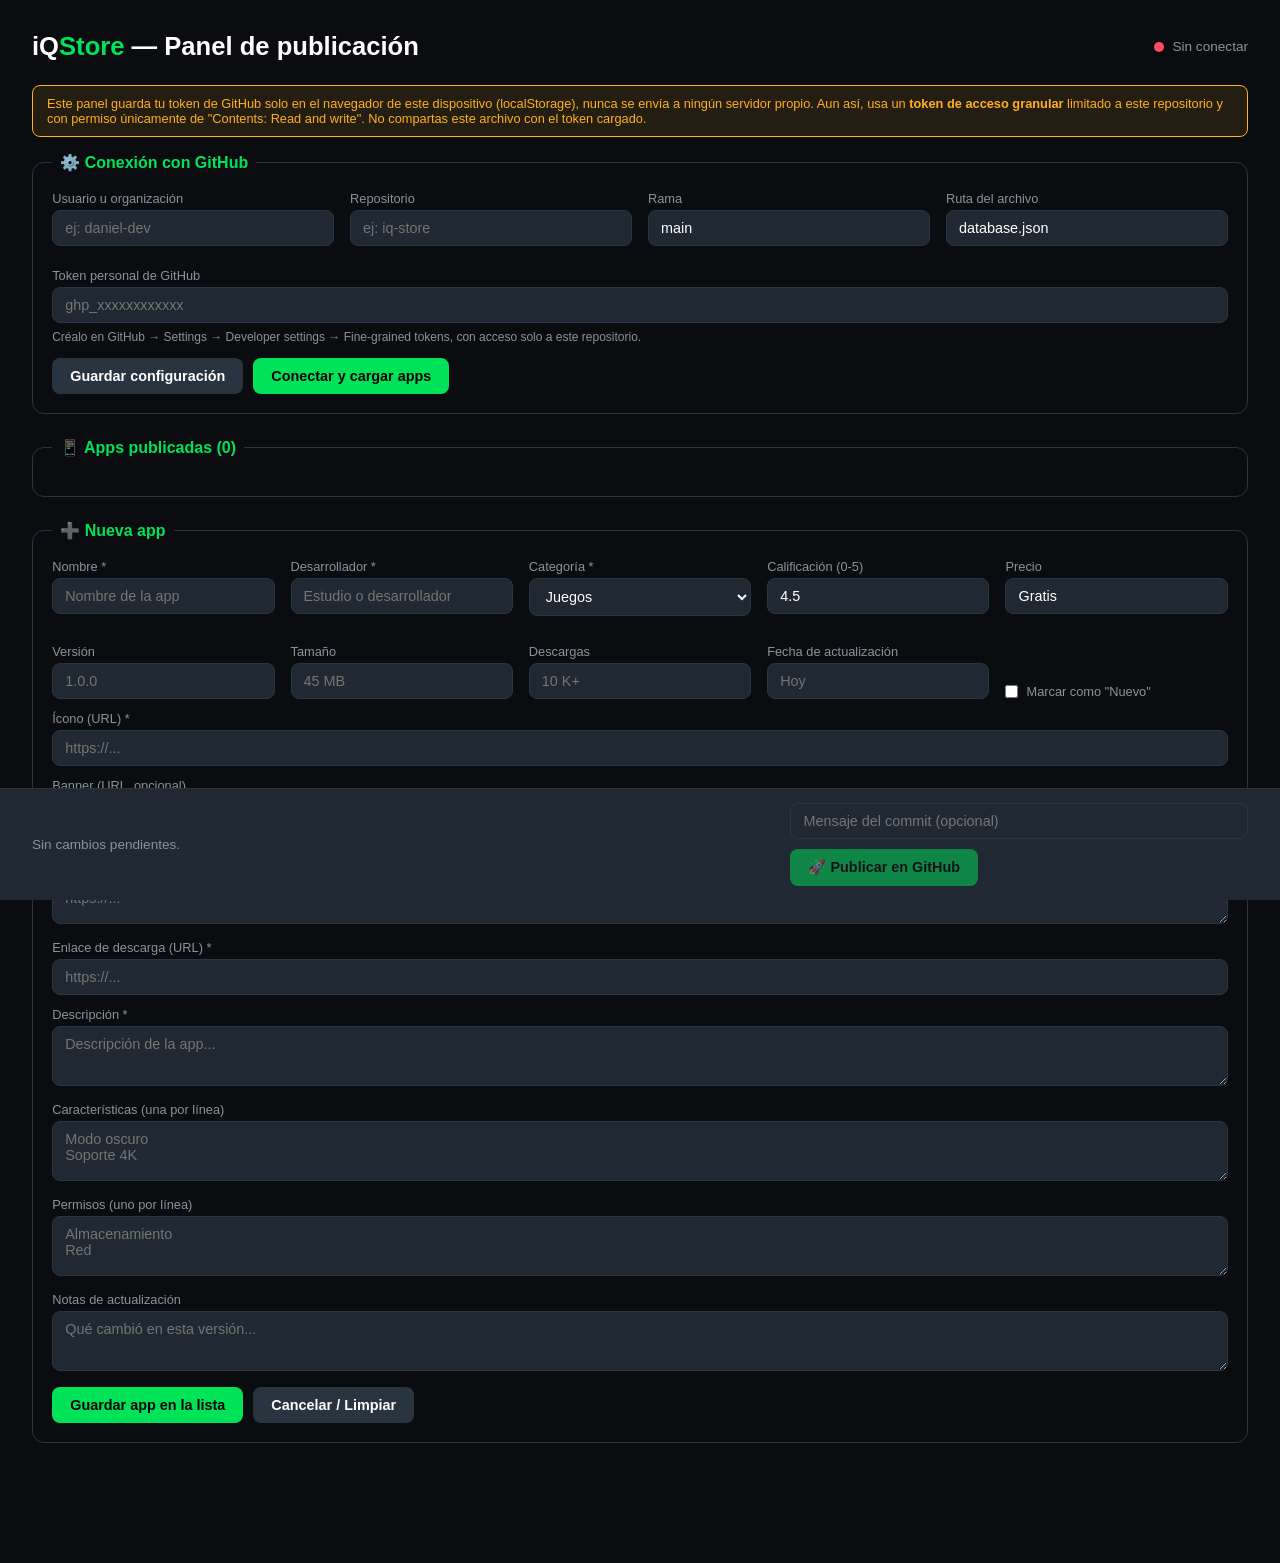
<file: admin.html>
<!DOCTYPE html>
<html lang="es">
<head>
<meta charset="UTF-8">
<meta name="viewport" content="width=device-width, initial-scale=1.0">
<title>iQ Store | Panel de publicación</title>
<style>
:root {
    --bg-main: #0b0c10; --bg-card: #1f2833; --bg-hover: #293441;
    --green: #00E359; --green-hover: #00c24c; --text-main: #fff; --text-muted: #8b929a;
    --border: #2a3644; --danger: #ff4d5e; --warn: #ffb020;
}
* { margin:0; padding:0; box-sizing:border-box; font-family: Roboto, Arial, sans-serif; }
body { background:var(--bg-main); color:var(--text-main); padding:2rem; padding-bottom:6rem; }
h1 { font-size:1.6rem; }
h1 span { color:var(--green); }
.top { display:flex; justify-content:space-between; align-items:center; flex-wrap:wrap; gap:10px; margin-bottom:1.5rem; }
.status { display:flex; align-items:center; gap:8px; font-size:0.85rem; color:var(--text-muted); }
.dot { width:10px; height:10px; border-radius:50%; background:var(--danger); }
.dot.on { background:var(--green); }

fieldset { border:1px solid var(--border); border-radius:12px; padding:1.2rem; margin-bottom:1.5rem; }
legend { padding:0 8px; color:var(--green); font-weight:600; cursor:pointer; }
.grid { display:grid; grid-template-columns:repeat(auto-fit,minmax(220px,1fr)); gap:1rem; }
label { display:block; font-size:0.8rem; color:var(--text-muted); margin-bottom:4px; }
input, select, textarea {
    width:100%; background:var(--bg-card); border:1px solid var(--border); border-radius:8px;
    color:var(--text-main); padding:9px 12px; font-size:0.9rem;
}
input:focus, select:focus, textarea:focus { outline:none; border-color:var(--green); }
textarea { resize:vertical; min-height:60px; }
.field { margin-bottom:12px; }
.row { display:flex; gap:10px; flex-wrap:wrap; margin-top:10px; }
.checkbox-row { display:flex; align-items:center; gap:8px; }
.checkbox-row input { width:auto; }

button { cursor:pointer; border:none; border-radius:8px; padding:10px 18px; font-weight:600; font-size:0.9rem; transition:0.2s; }
.btn-primary { background:var(--green); color:#000; }
.btn-primary:hover { background:var(--green-hover); }
.btn-secondary { background:var(--bg-hover); color:var(--text-main); }
.btn-secondary:hover { background:var(--border); }
.btn-danger { background:transparent; color:var(--danger); border:1px solid var(--danger); }
.btn-danger:hover { background:var(--danger); color:#fff; }
button:disabled { opacity:0.5; cursor:not-allowed; }

.app-list { display:flex; flex-direction:column; gap:8px; max-height:420px; overflow-y:auto; }
.app-row {
    display:flex; align-items:center; gap:12px; background:var(--bg-card); border:1px solid var(--border);
    border-radius:10px; padding:8px 12px;
}
.app-row img { width:42px; height:42px; border-radius:10px; object-fit:cover; flex-shrink:0; background:var(--bg-hover); }
.app-row .info { flex:1; min-width:0; }
.app-row .name { font-weight:600; font-size:0.9rem; white-space:nowrap; overflow:hidden; text-overflow:ellipsis; }
.app-row .meta { font-size:0.75rem; color:var(--text-muted); }
.badge { font-size:0.7rem; padding:2px 8px; border-radius:10px; background:var(--bg-hover); color:var(--text-muted); }
.badge.new { background:var(--green); color:#000; }
.badge.pending { background:var(--warn); color:#000; }
.app-row .actions { display:flex; gap:6px; }
.icon-sm-btn { background:var(--bg-hover); color:var(--text-main); padding:6px 10px; border-radius:6px; font-size:0.75rem; }
.icon-sm-btn:hover { background:var(--border); }

.publish-bar {
    position:fixed; bottom:0; left:0; width:100%; background:var(--bg-card); border-top:1px solid var(--border);
    padding:14px 2rem; display:flex; justify-content:space-between; align-items:center; flex-wrap:wrap; gap:10px; z-index:50;
}
.publish-bar .msg { font-size:0.85rem; color:var(--text-muted); }
.publish-bar .msg.dirty { color:var(--warn); }

.toast-container { position:fixed; top:20px; right:20px; z-index:2000; display:flex; flex-direction:column; gap:10px; }
.toast {
    background:var(--bg-card); border:1px solid var(--border); color:var(--text-main); padding:12px 18px;
    border-radius:10px; font-size:0.85rem; box-shadow:0 6px 20px rgba(0,0,0,0.5); max-width:320px;
    animation:in 0.25s ease;
}
.toast.success { border-color:var(--green); }
.toast.error { border-color:var(--danger); }
@keyframes in { from{opacity:0; transform:translateY(-8px);} to{opacity:1; transform:translateY(0);} }
.toast.fade { animation:out 0.3s ease forwards; }
@keyframes out { to{opacity:0; transform:translateY(-8px);} }

.help { font-size:0.75rem; color:var(--text-muted); margin-top:6px; line-height:1.4; }
.warn-box { background:rgba(255,176,32,0.1); border:1px solid var(--warn); color:var(--warn); padding:10px 14px; border-radius:8px; font-size:0.8rem; margin-bottom:1rem; }
</style>
</head>
<body>

<div class="top">
    <h1>iQ<span>Store</span> — Panel de publicación</h1>
    <div class="status"><div class="dot" id="connDot"></div><span id="connText">Sin conectar</span></div>
</div>

<div class="warn-box">
    Este panel guarda tu token de GitHub solo en el navegador de este dispositivo (localStorage), nunca se envía a ningún servidor propio. Aun así, usa un <strong>token de acceso granular</strong> limitado a este repositorio y con permiso únicamente de "Contents: Read and write". No compartas este archivo con el token cargado.
</div>

<fieldset>
    <legend onclick="toggleSection('cfgBody')">⚙️ Conexión con GitHub</legend>
    <div id="cfgBody">
        <div class="grid">
            <div class="field"><label>Usuario u organización</label><input id="cfgOwner" placeholder="ej: daniel-dev"></div>
            <div class="field"><label>Repositorio</label><input id="cfgRepo" placeholder="ej: iq-store"></div>
            <div class="field"><label>Rama</label><input id="cfgBranch" placeholder="main" value="main"></div>
            <div class="field"><label>Ruta del archivo</label><input id="cfgPath" placeholder="database.json" value="database.json"></div>
        </div>
        <div class="field" style="margin-top:10px;">
            <label>Token personal de GitHub</label>
            <input id="cfgToken" type="password" placeholder="ghp_xxxxxxxxxxxx">
            <div class="help">Créalo en GitHub → Settings → Developer settings → Fine-grained tokens, con acceso solo a este repositorio.</div>
        </div>
        <div class="row">
            <button class="btn-secondary" onclick="saveConfig()">Guardar configuración</button>
            <button class="btn-primary" onclick="testAndLoad()">Conectar y cargar apps</button>
        </div>
    </div>
</fieldset>

<fieldset>
    <legend>📱 Apps publicadas (<span id="appCount">0</span>)</legend>
    <div class="app-list" id="appList"></div>
</fieldset>

<fieldset>
    <legend id="formLegend">➕ Nueva app</legend>
    <div class="grid">
        <div class="field"><label>Nombre *</label><input id="fName" placeholder="Nombre de la app"></div>
        <div class="field"><label>Desarrollador *</label><input id="fDeveloper" placeholder="Estudio o desarrollador"></div>
        <div class="field"><label>Categoría *</label>
            <select id="fCategory">
                <option value="Juegos">Juegos</option>
                <option value="Entretenimiento">Entretenimiento</option>
                <option value="Herramientas">Herramientas</option>
            </select>
        </div>
        <div class="field"><label>Calificación (0-5)</label><input id="fRating" type="number" min="0" max="5" step="0.1" value="4.5"></div>
        <div class="field"><label>Precio</label><input id="fPrice" value="Gratis"></div>
        <div class="field"><label>Versión</label><input id="fVersion" placeholder="1.0.0"></div>
        <div class="field"><label>Tamaño</label><input id="fSize" placeholder="45 MB"></div>
        <div class="field"><label>Descargas</label><input id="fDownloads" placeholder="10 K+"></div>
        <div class="field"><label>Fecha de actualización</label><input id="fUpdateDate" placeholder="Hoy"></div>
        <div class="field checkbox-row" style="align-self:end;"><input type="checkbox" id="fIsNew"><label style="margin:0;">Marcar como "Nuevo"</label></div>
    </div>

    <div class="field"><label>Ícono (URL) *</label><input id="fIcon" placeholder="https://..."></div>
    <div class="field"><label>Banner (URL, opcional)</label><input id="fBanner" placeholder="https://..."></div>
    <div class="field"><label>Capturas de pantalla (una URL por línea) *</label><textarea id="fScreenshots" placeholder="https://...&#10;https://..."></textarea></div>
    <div class="field"><label>Enlace de descarga (URL) *</label><input id="fDownloadUrl" placeholder="https://..."></div>

    <div class="field"><label>Descripción *</label><textarea id="fDescription" placeholder="Descripción de la app..."></textarea></div>
    <div class="field"><label>Características (una por línea)</label><textarea id="fFeatures" placeholder="Modo oscuro&#10;Soporte 4K"></textarea></div>
    <div class="field"><label>Permisos (uno por línea)</label><textarea id="fPermissions" placeholder="Almacenamiento&#10;Red"></textarea></div>
    <div class="field"><label>Notas de actualización</label><textarea id="fUpdateNotes" placeholder="Qué cambió en esta versión..."></textarea></div>

    <div class="row">
        <button class="btn-primary" onclick="saveAppFromForm()" id="saveBtn">Guardar app en la lista</button>
        <button class="btn-secondary" onclick="resetForm()">Cancelar / Limpiar</button>
    </div>
</fieldset>

<div class="publish-bar">
    <span class="msg" id="publishMsg">Sin cambios pendientes.</span>
    <div class="row" style="margin:0;">
        <input id="commitMsg" placeholder="Mensaje del commit (opcional)" style="min-width:260px;">
        <button class="btn-primary" id="publishBtn" onclick="publishToGitHub()" disabled>🚀 Publicar en GitHub</button>
    </div>
</div>

<div class="toast-container" id="toastContainer"></div>

<script>
let workingApps = [];
let currentSha = null;
let editingId = null;
let dirty = false;

/* ===== Configuración ===== */
function loadConfig() {
    const cfg = JSON.parse(localStorage.getItem('iqstore_admin_config') || '{}');
    document.getElementById('cfgOwner').value = cfg.owner || '';
    document.getElementById('cfgRepo').value = cfg.repo || '';
    document.getElementById('cfgBranch').value = cfg.branch || 'main';
    document.getElementById('cfgPath').value = cfg.path || 'database.json';
    document.getElementById('cfgToken').value = localStorage.getItem('iqstore_admin_token') || '';
}
function saveConfig() {
    const cfg = {
        owner: document.getElementById('cfgOwner').value.trim(),
        repo: document.getElementById('cfgRepo').value.trim(),
        branch: document.getElementById('cfgBranch').value.trim() || 'main',
        path: document.getElementById('cfgPath').value.trim() || 'database.json'
    };
    localStorage.setItem('iqstore_admin_config', JSON.stringify(cfg));
    localStorage.setItem('iqstore_admin_token', document.getElementById('cfgToken').value.trim());
    showToast('Configuración guardada en este navegador', 'success');
}
function getConfig() {
    return {
        owner: document.getElementById('cfgOwner').value.trim(),
        repo: document.getElementById('cfgRepo').value.trim(),
        branch: document.getElementById('cfgBranch').value.trim() || 'main',
        path: document.getElementById('cfgPath').value.trim() || 'database.json',
        token: document.getElementById('cfgToken').value.trim()
    };
}
function toggleSection(id) {
    const el = document.getElementById(id);
    el.style.display = el.style.display === 'none' ? 'block' : 'none';
}

/* ===== Codificación UTF-8 <-> Base64 ===== */
function b64EncodeUnicode(str) {
    return btoa(encodeURIComponent(str).replace(/%([0-9A-F]{2})/g, (m, p1) => String.fromCharCode('0x' + p1)));
}
function b64DecodeUnicode(str) {
    return decodeURIComponent(atob(str).split('').map(c => '%' + ('00' + c.charCodeAt(0).toString(16)).slice(-2)).join(''));
}

/* ===== Conexión y carga ===== */
function setConnected(ok, text) {
    document.getElementById('connDot').classList.toggle('on', ok);
    document.getElementById('connText').textContent = text;
}

async function testAndLoad() {
    saveConfig();
    const cfg = getConfig();
    if (!cfg.owner || !cfg.repo || !cfg.token) {
        showToast('Completa usuario, repositorio y token', 'error');
        return;
    }
    setConnected(false, 'Conectando...');
    try {
        const url = `https://api.github.com/repos/${cfg.owner}/${cfg.repo}/contents/${cfg.path}?ref=${cfg.branch}`;
        const res = await fetch(url, {
            headers: { 'Authorization': `token ${cfg.token}`, 'Accept': 'application/vnd.github+json' }
        });
        if (res.status === 401) throw new Error('Token inválido o sin permisos');
        if (res.status === 404) throw new Error('No se encontró el archivo/repositorio (revisa owner, repo, rama y ruta)');
        if (!res.ok) throw new Error(`Error ${res.status} al conectar con GitHub`);

        const data = await res.json();
        currentSha = data.sha;
        const content = b64DecodeUnicode(data.content.replace(/\n/g, ''));
        workingApps = JSON.parse(content);

        setConnected(true, `Conectado a ${cfg.owner}/${cfg.repo}`);
        dirty = false;
        updatePublishBar();
        renderAppList();
        showToast(`Se cargaron ${workingApps.length} apps desde GitHub`, 'success');
    } catch (err) {
        setConnected(false, 'Sin conectar');
        showToast(err.message, 'error');
    }
}

/* ===== Lista de apps ===== */
function renderAppList() {
    const list = document.getElementById('appList');
    document.getElementById('appCount').textContent = workingApps.length;
    if (workingApps.length === 0) {
        list.innerHTML = `<p style="color:var(--text-muted); font-size:0.85rem;">No hay apps cargadas todavía. Conecta con GitHub o crea una nueva app abajo.</p>`;
        return;
    }
    list.innerHTML = workingApps.map(app => `
        <div class="app-row">
            <img src="${app.icon || ''}" alt="">
            <div class="info">
                <div class="name">${app.name} <span class="badge">${app.category}</span> ${app.isNew ? '<span class="badge new">NUEVO</span>' : ''}</div>
                <div class="meta">${app.developer} · ${app.rating}★ · v${app.version || '1.0'}</div>
            </div>
            <div class="actions">
                <button class="icon-sm-btn" onclick="editApp(${app.id})">Editar</button>
                <button class="icon-sm-btn" onclick="duplicateApp(${app.id})">Duplicar</button>
                <button class="icon-sm-btn" style="color:var(--danger);" onclick="deleteApp(${app.id})">Eliminar</button>
            </div>
        </div>
    `).join('');
}

function nextId() {
    return workingApps.length ? Math.max(...workingApps.map(a => a.id)) + 1 : 1;
}

/* ===== Formulario ===== */
function fillForm(app) {
    document.getElementById('fName').value = app.name || '';
    document.getElementById('fDeveloper').value = app.developer || '';
    document.getElementById('fCategory').value = app.category || 'Juegos';
    document.getElementById('fRating').value = app.rating || '4.5';
    document.getElementById('fPrice').value = app.price || 'Gratis';
    document.getElementById('fVersion').value = app.version || '';
    document.getElementById('fSize').value = app.size || '';
    document.getElementById('fDownloads').value = app.downloads || '';
    document.getElementById('fUpdateDate').value = app.updateDate || '';
    document.getElementById('fIsNew').checked = !!app.isNew;
    document.getElementById('fIcon').value = app.icon || '';
    document.getElementById('fBanner').value = app.banner || '';
    document.getElementById('fScreenshots').value = (app.screenshots || []).join('\n');
    document.getElementById('fDownloadUrl').value = app.downloadUrl || '';
    document.getElementById('fDescription').value = app.description || '';
    document.getElementById('fFeatures').value = (app.features || []).join('\n');
    document.getElementById('fPermissions').value = (app.permissions || []).join('\n');
    document.getElementById('fUpdateNotes').value = app.updateNotes || '';
}

function resetForm() {
    editingId = null;
    document.getElementById('formLegend').textContent = '➕ Nueva app';
    document.getElementById('saveBtn').textContent = 'Guardar app en la lista';
    fillForm({});
}

function editApp(id) {
    const app = workingApps.find(a => a.id === id);
    if (!app) return;
    editingId = id;
    document.getElementById('formLegend').textContent = `✏️ Editando: ${app.name}`;
    document.getElementById('saveBtn').textContent = 'Actualizar app en la lista';
    fillForm(app);
    window.scrollTo({ top: document.getElementById('formLegend').offsetTop - 20, behavior: 'smooth' });
}

function duplicateApp(id) {
    const app = workingApps.find(a => a.id === id);
    if (!app) return;
    const copy = { ...app, id: nextId(), name: app.name + ' (copia)' };
    workingApps.push(copy);
    markDirty();
    renderAppList();
    showToast('App duplicada, edítala antes de publicar', 'success');
}

function deleteApp(id) {
    const app = workingApps.find(a => a.id === id);
    if (!app) return;
    if (!confirm(`¿Eliminar "${app.name}" de la lista? Se quitará al publicar.`)) return;
    workingApps = workingApps.filter(a => a.id !== id);
    markDirty();
    renderAppList();
    if (editingId === id) resetForm();
}

function saveAppFromForm() {
    const name = document.getElementById('fName').value.trim();
    const developer = document.getElementById('fDeveloper').value.trim();
    const icon = document.getElementById('fIcon').value.trim();
    const description = document.getElementById('fDescription').value.trim();
    const screenshots = document.getElementById('fScreenshots').value.split('\n').map(s => s.trim()).filter(Boolean);
    const downloadUrl = document.getElementById('fDownloadUrl').value.trim();

    if (!name || !developer || !icon || !description || screenshots.length === 0 || !downloadUrl) {
        showToast('Completa los campos obligatorios (*)', 'error');
        return;
    }

    const appData = {
        id: editingId !== null ? editingId : nextId(),
        name, developer,
        category: document.getElementById('fCategory').value,
        rating: document.getElementById('fRating').value || '4.5',
        isNew: document.getElementById('fIsNew').checked,
        updateDate: document.getElementById('fUpdateDate').value.trim() || 'Hoy',
        version: document.getElementById('fVersion').value.trim() || '1.0.0',
        size: document.getElementById('fSize').value.trim(),
        downloads: document.getElementById('fDownloads').value.trim(),
        price: document.getElementById('fPrice').value.trim() || 'Gratis',
        icon,
        banner: document.getElementById('fBanner').value.trim(),
        description,
        features: document.getElementById('fFeatures').value.split('\n').map(s => s.trim()).filter(Boolean),
        permissions: document.getElementById('fPermissions').value.split('\n').map(s => s.trim()).filter(Boolean),
        screenshots,
        downloadUrl,
        updateNotes: document.getElementById('fUpdateNotes').value.trim(),
        reviews: editingId !== null ? (workingApps.find(a => a.id === editingId)?.reviews || []) : []
    };

    if (editingId !== null) {
        workingApps = workingApps.map(a => a.id === editingId ? appData : a);
        showToast('App actualizada en la lista (aún no publicada)', 'success');
    } else {
        workingApps.push(appData);
        showToast('App añadida a la lista (aún no publicada)', 'success');
    }

    markDirty();
    renderAppList();
    resetForm();
}

/* ===== Publicar ===== */
function markDirty() {
    dirty = true;
    updatePublishBar();
}
function updatePublishBar() {
    const msg = document.getElementById('publishMsg');
    const btn = document.getElementById('publishBtn');
    if (dirty) {
        msg.textContent = 'Tienes cambios sin publicar.';
        msg.classList.add('dirty');
        btn.disabled = false;
    } else {
        msg.textContent = 'Sin cambios pendientes.';
        msg.classList.remove('dirty');
        btn.disabled = true;
    }
}

async function publishToGitHub() {
    const cfg = getConfig();
    if (!cfg.owner || !cfg.repo || !cfg.token) {
        showToast('Completa la configuración de GitHub primero', 'error');
        return;
    }
    if (currentSha === null) {
        showToast('Primero conecta y carga las apps desde GitHub', 'error');
        return;
    }

    const btn = document.getElementById('publishBtn');
    btn.disabled = true;
    btn.textContent = 'Publicando...';

    try {
        const jsonStr = JSON.stringify(workingApps, null, 2) + '\n';
        const encoded = b64EncodeUnicode(jsonStr);
        const commitMessage = document.getElementById('commitMsg').value.trim() || `Actualizar catálogo (${workingApps.length} apps) desde el panel`;

        const url = `https://api.github.com/repos/${cfg.owner}/${cfg.repo}/contents/${cfg.path}`;
        const res = await fetch(url, {
            method: 'PUT',
            headers: {
                'Authorization': `token ${cfg.token}`,
                'Accept': 'application/vnd.github+json',
                'Content-Type': 'application/json'
            },
            body: JSON.stringify({
                message: commitMessage,
                content: encoded,
                sha: currentSha,
                branch: cfg.branch
            })
        });

        if (res.status === 409) throw new Error('El archivo cambió en GitHub desde tu última carga. Vuelve a conectar y cargar antes de publicar.');
        if (res.status === 401) throw new Error('Token inválido o sin permisos de escritura');
        if (!res.ok) {
            const errData = await res.json().catch(() => ({}));
            throw new Error(errData.message || `Error ${res.status} al publicar`);
        }

        const data = await res.json();
        currentSha = data.content.sha;
        dirty = false;
        updatePublishBar();
        document.getElementById('commitMsg').value = '';
        showToast('¡Publicado en GitHub! Los cambios ya están en el repositorio.', 'success');
    } catch (err) {
        showToast(err.message, 'error');
    } finally {
        btn.textContent = '🚀 Publicar en GitHub';
        btn.disabled = !dirty;
    }
}

/* ===== Toasts ===== */
function showToast(message, type = 'success') {
    const container = document.getElementById('toastContainer');
    const toast = document.createElement('div');
    toast.className = `toast ${type}`;
    toast.textContent = message;
    container.appendChild(toast);
    setTimeout(() => {
        toast.classList.add('fade');
        setTimeout(() => toast.remove(), 300);
    }, 3500);
}

/* ===== Init ===== */
loadConfig();
updatePublishBar();
</script>
</body>
</html>
</file>
